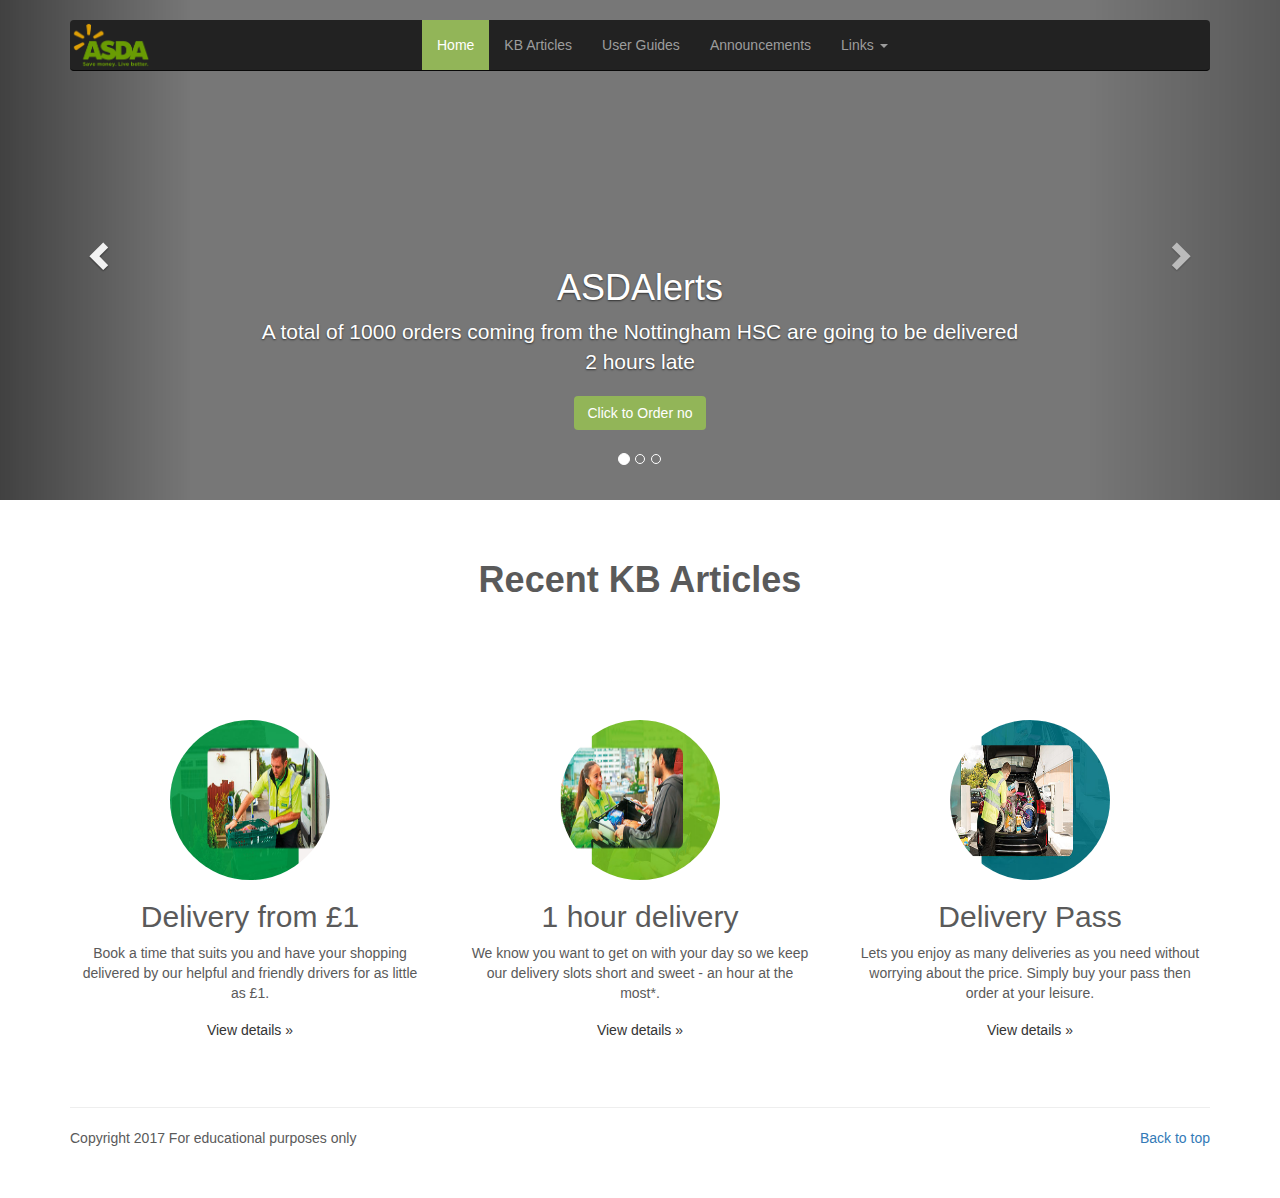
<file: index.html>
<!DOCTYPE html>
<html lang="en">
  <head>
    <meta charset="utf-8">
    <meta http-equiv="X-UA-Compatible" content="IE=edge">
    <meta name="viewport" content="width=device-width, initial-scale=1">
    <meta name="description" content="">
    <meta name="author" content="">
    <link rel="icon" href="assets/favicon.ico">
    <title>Support Guide</title>
    <link href="assets/dist/css/bootstrap.min.css" rel="stylesheet">
    <link href="assets/assets/css/ie10-viewport-bug-workaround.css" rel="stylesheet">
    <script src="assets/assets/js/ie-emulation-modes-warning.js"></script>
    <link href="css/carousel.css" rel="stylesheet">
  </head>
<!-- NAVBAR
================================================== -->
  <body>
    <div class="navbar-wrapper">
      <div class="container">

        <nav class="navbar navbar-inverse navbar-static-top">
          <div class="container">
            <div class="navbar-header">
              <button type="button" class="navbar-toggle collapsed" data-toggle="collapse" data-target="#navbar" aria-expanded="false" aria-controls="navbar">
                <span class="sr-only">Toggle navigation</span>
                <span class="icon-bar"></span>
                <span class="icon-bar"></span>
                <span class="icon-bar"></span>
              </button>
              <a class="navbar-brand" href="index.html"><img src="img/logo.png" alt="Support Guide" id="logo"></a>
            </div>
            <div id="navbar" class="navbar-collapse collapse">
              <ul class="nav navbar-nav">
                <li class="active"><a href="index.html">Home</a></li>
                <li><a href="kbarticles.html">KB Articles</a></li>
                <li><a href="userguides.html">User Guides</a></li>
                <li><a href="announcements.html">Announcements</a></li>
                <li class="dropdown">
                  <a href="#" class="dropdown-toggle" data-toggle="dropdown" role="button" aria-haspopup="true" aria-expanded="false">Links <span class="caret"></span></a>
                  <ul class="dropdown-menu">
                    <li><a href="https://groceries.asda.com/" target="_blank">Grocery Store</a></li>
                    <li><a href="https://storelocator.asda.com/?cmpid=ghs-_-otc-storeloc-_-groceries-dsk-_-globalfooter-_-globalnav&utm_source=groceries-dsk&utm_medium=ghs&utm_term=globalnav&utm_content=globalfooter&utm_campaign=otc-storeloc&#!/" target="_blank">Store Locator</a></li>
<!--                     <li role="separator" class="divider"></li>
                    <li class="dropdown-header">Other Resources</li> -->
                    <li><a href="https://groceries.asda.com/delivery-pass?icid=home_so_grts-DeliveryPass" target="_blank">Delivery Pass</a></li>
                    <li><a href="https://groceries.asda.com/cmslisting/content/list?N=2269267931" target="_blank">How to Shop</a></li>
                    <li><a href="http://asda-grocery.custhelp.com/" target="_blank">ASDA Help</a></li>
                    <li><a href="https://groceries.asda.com/cmslisting/content/list?N=3958557532" target="_blank">Click and Collect</a></li>
                  </ul>
                </li>
              </ul>
            </div>
          </div>
        </nav>

      </div>
    </div>


    <!-- Carousel
    ================================================== -->
    <div id="myCarousel" class="carousel slide" data-ride="carousel">
      <!-- Indicators -->
      <ol class="carousel-indicators">
        <li data-target="#myCarousel" data-slide-to="0" class="active"></li>
        <li data-target="#myCarousel" data-slide-to="1"></li>
        <li data-target="#myCarousel" data-slide-to="2"></li>
      </ol>
      <div class="carousel-inner" role="listbox">
        <div class="item active">
          <div class="container">
            <div class="carousel-caption">
              <h1>ASDAlerts</h1>
              <p>A total of 1000 orders coming from the Nottingham HSC are going to be delivered 2 hours late</p>
              <p><a class="btn btn-lg btn-primary" href="announcements.html" role="button">Click to Order no</a></p>
            </div>
          </div>
        </div>
        <div class="item">
          <div class="container">
            <div class="carousel-caption">
              <h1>Refund Process Update</h1>
              <p>Self Service Request for orders with alcohol and tobacco products should be queued to the Account Services Team</p>
              <p><a class="btn btn-lg btn-primary" href="announcements.html" role="button">Learn more</a></p>
            </div>
          </div>
        </div>
        <div class="item">
          <div class="container">
            <div class="carousel-caption">
              <h1>Awareness</h1>
              <p>Income Tax Statement are now available for pick up at the Human Resource Department</p>
              <p><a class="btn btn-lg btn-primary" href="announcements.html" role="button">Check HR Schedule</a></p>
            </div>
          </div>
        </div>
      </div>
      <a class="left carousel-control" href="#myCarousel" role="button" data-slide="prev">
        <span class="glyphicon glyphicon-chevron-left" aria-hidden="true"></span>
        <span class="sr-only">Previous</span>
      </a>
      <a class="right carousel-control" href="#myCarousel" role="button" data-slide="next">
        <span class="glyphicon glyphicon-chevron-right" aria-hidden="true"></span>
        <span class="sr-only">Next</span>
      </a>
    </div><!-- /.carousel -->


    <!-- Marketing messaging and featurettes
    ================================================== -->
    <!-- Wrap the rest of the page in another container to center all the content. -->

    <h1><strong>Recent KB Articles</strong></h1>


    <div class="container marketing">

      <!-- Three columns of text below the carousel -->
      <div class="row">
        <div class="col-lg-4">
          <img class="img-circle" src="img/sample1.jpg" alt="Generic placeholder image" width="160" height="160">
          <h2>Delivery from £1</h2>
          <p>Book a time that suits you and have your shopping delivered by our helpful and friendly drivers for as little as £1.</p>
          <p><a class="btn btn-default" href="kbarticles.html" role="button">View details &raquo;</a></p>
        </div><!-- /.col-lg-4 -->
        <div class="col-lg-4">
          <img class="img-circle" src="img/sample2.jpg" alt="Generic placeholder image" width="160" height="160">
          <h2>1 hour delivery</h2>
          <p>We know you want to get on with your day so we keep our delivery slots short and sweet - an hour at the most*. </p>
          <p><a class="btn btn-default" href="kbarticles.html" role="button">View details &raquo;</a></p>
        </div><!-- /.col-lg-4 -->
        <div class="col-lg-4">
          <img class="img-circle" src="img/sample3.jpg" alt="Generic placeholder image" width="160" height="160">
          <h2>Delivery Pass</h2>
          <p>Lets you enjoy as many deliveries as you need without worrying about the price. Simply buy your pass then order at your leisure.</p>
          <p><a class="btn btn-default" href="kbarticles.html" role="button">View details &raquo;</a></p>
        </div><!-- /.col-lg-4 -->
      </div><!-- /.row -->
      <br>
      <hr>

      <!-- FOOTER -->
      <footer>
        <p class="pull-right"><a href="#">Back to top</a></p>
        <p>Copyright 2017 For educational purposes only</p>
      </footer>
    </div>



    <!-- /.container -->
    <script src="https://ajax.googleapis.com/ajax/libs/jquery/1.12.4/jquery.min.js"></script>
    <script>window.jQuery || document.write('<script src="assets/assets/js/vendor/jquery.min.js"><\/script>')</script>
    <script src="assets/dist/js/bootstrap.min.js"></script>
    <script src="assets/assets/js/vendor/holder.min.js"></script>
    <script src="assets/assets/js/ie10-viewport-bug-workaround.js"></script>
  </body>
</html>
</file>
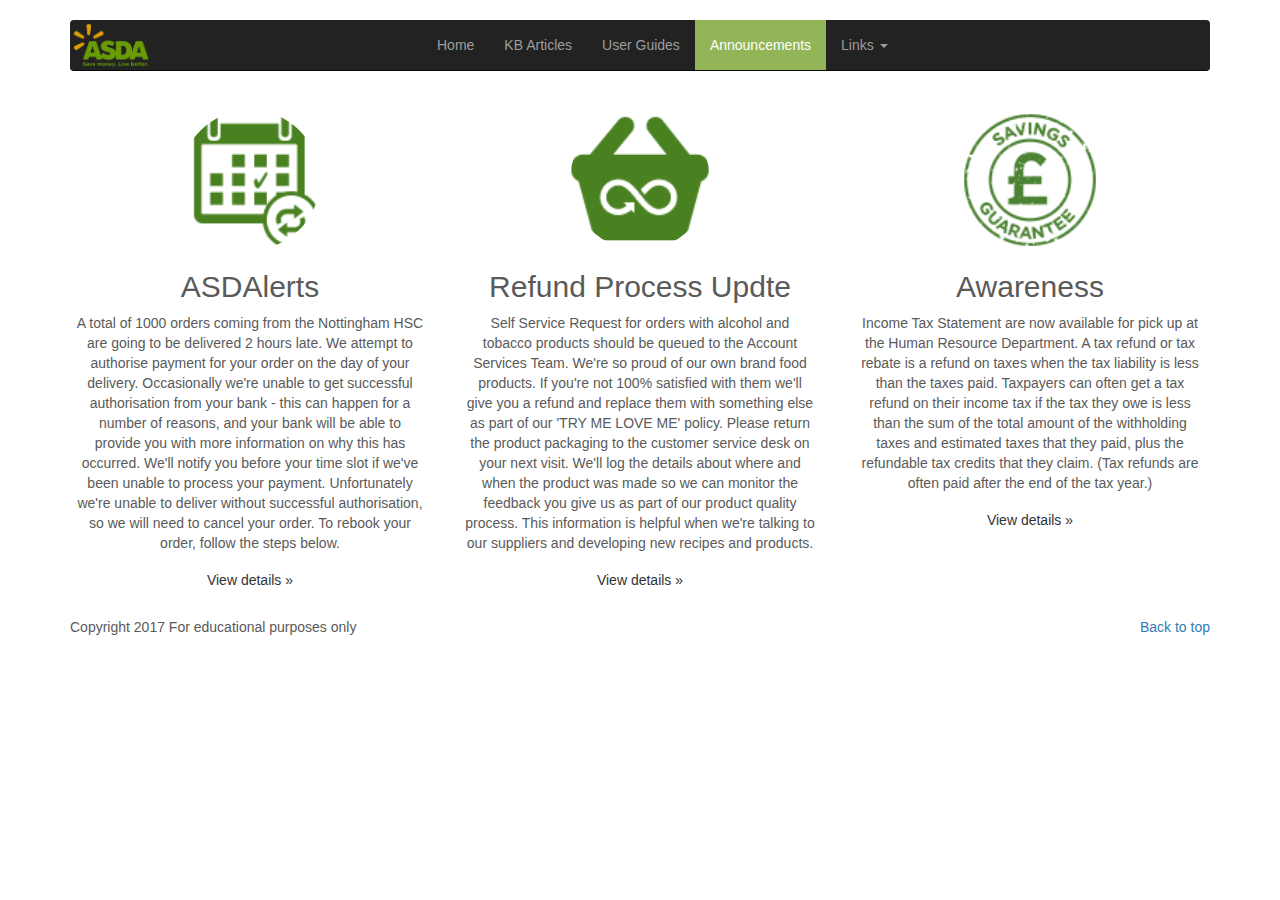
<file: announcements.html>
<!DOCTYPE html>
<html lang="en">
  <head>
    <meta charset="utf-8">
    <meta http-equiv="X-UA-Compatible" content="IE=edge">
    <meta name="viewport" content="width=device-width, initial-scale=1">
    <meta name="description" content="">
    <meta name="author" content="">
    <link rel="icon" href="assets/favicon.ico">
    <title>Support Guide</title>
    <link href="assets/dist/css/bootstrap.min.css" rel="stylesheet">
    <link href="assets/assets/css/ie10-viewport-bug-workaround.css" rel="stylesheet">
    <script src="assets/assets/js/ie-emulation-modes-warning.js"></script>
    <link href="css/carousel.css" rel="stylesheet">
  </head>
<!-- NAVBAR
================================================== -->
  <body>
    <div class="navbar-wrapper">
      <div class="container">

        <nav class="navbar navbar-inverse navbar-static-top">
          <div class="container">
            <div class="navbar-header">
              <button type="button" class="navbar-toggle collapsed" data-toggle="collapse" data-target="#navbar" aria-expanded="false" aria-controls="navbar">
                <span class="sr-only">Toggle navigation</span>
                <span class="icon-bar"></span>
                <span class="icon-bar"></span>
                <span class="icon-bar"></span>
              </button>
              <a class="navbar-brand" href="#"><img src="img/logo.png" alt="Support Guide" id="logo"></a>
            </div>
            <div id="navbar" class="navbar-collapse collapse">
              <ul class="nav navbar-nav">
                <li><a href="index.html">Home</a></li>
                <li><a href="kbarticles.html">KB Articles</a></li>
                <li><a href="userguides.html">User Guides</a></li>
                <li class="active"><a href="announcements.html">Announcements</a></li>
                <li class="dropdown">
                  <a href="#" class="dropdown-toggle" data-toggle="dropdown" role="button" aria-haspopup="true" aria-expanded="false">Links <span class="caret"></span></a>
                  <ul class="dropdown-menu">
                    <li><a href="https://groceries.asda.com/" target="_blank">Grocery Store</a></li>
                    <li><a href="https://storelocator.asda.com/?cmpid=ghs-_-otc-storeloc-_-groceries-dsk-_-globalfooter-_-globalnav&utm_source=groceries-dsk&utm_medium=ghs&utm_term=globalnav&utm_content=globalfooter&utm_campaign=otc-storeloc&#!/" target="_blank">Store Locator</a></li>
<!--                     <li role="separator" class="divider"></li>
                    <li class="dropdown-header">Other Resources</li> -->
                    <li><a href="https://groceries.asda.com/delivery-pass?icid=home_so_grts-DeliveryPass" target="_blank">Delivery Pass</a></li>
                    <li><a href="https://groceries.asda.com/cmslisting/content/list?N=2269267931" target="_blank">How to Shop</a></li>
                    <li><a href="http://asda-grocery.custhelp.com/" target="_blank">ASDA Help</a></li>
                    <li><a href="https://groceries.asda.com/cmslisting/content/list?N=3958557532" target="_blank">Click and Collect</a></li>
                  </ul>
                </li>
              </ul>
            </div>
          </div>
        </nav>

      </div>
    </div>

   <!-- Marketing messaging and featurettes
    ================================================== -->
    <!-- Wrap the rest of the page in another container to center all the content. -->

    <div class="container marketing">

      <!-- Three columns of text below the carousel -->
      <div class="row">
        <div class="col-lg-4">
          <img class="img-circle" src="img/a.png" alt="Generic placeholder image" width="140" height="140">
          <h2>ASDAlerts</h2>
          <p>A total of 1000 orders coming from the Nottingham HSC are going to be delivered 2 hours late. We attempt to authorise payment for your order on the day of your delivery. Occasionally we're unable to get successful authorisation from your bank - this can happen for a number of reasons, and your bank will be able to provide you with more information on why this has occurred. We'll notify you before your time slot if we've been unable to process your payment. Unfortunately we're unable to deliver without successful authorisation, so we will need to cancel your order. To rebook your order, follow the steps below.</p>
           <p><a class="btn btn-default" href="https://asda-stores.custhelp.com/app/answers/detail_grow/a_id/1831/session/[base64]" role="button">View details &raquo;</a></p>
        </div><!-- /.col-lg-4 -->
        <div class="col-lg-4">
          <img class="img-circle" src="img/b.png" alt="Generic placeholder image" width="140" height="140">
          <h2>Refund Process Updte</h2>
          <p>Self Service Request for orders with alcohol and tobacco products should be queued to the Account Services Team. We're so proud of our own brand food products. If you're not 100% satisfied with them we'll give you a refund and replace them with something else as part of our 'TRY ME LOVE ME' policy. Please return the product packaging to the customer service desk on your next visit. We'll log the details about where and when the product was made so we can monitor the feedback you give us as part of our product quality process. This information is helpful when we're talking to our suppliers and developing new recipes and products.</p>
          <p><a class="btn btn-default" href="https://asda-stores.custhelp.com/app/answers/detail_grow/a_id/1608/kw/refund" role="button">View details &raquo;</a></p>
        </div><!-- /.col-lg-4 -->
        <div class="col-lg-4">
          <img class="img-circle" src="img/c.png" alt="Generic placeholder image" width="140" height="140">
          <h2>Awareness</h2>
         <p>Income Tax Statement are now available for pick up at the Human Resource Department. A tax refund or tax rebate is a refund on taxes when the tax liability is less than the taxes paid. Taxpayers can often get a tax refund on their income tax if the tax they owe is less than the sum of the total amount of the withholding taxes and estimated taxes that they paid, plus the refundable tax credits that they claim. (Tax refunds are often paid after the end of the tax year.)</p>
          <p><a class="btn btn-default" href="https://asda-stores.custhelp.com/app/answers/detail_grow/a_id/1832/kw/substitute" role="button">View details &raquo;</a></p>
        </div><!-- /.col-lg-4 -->
      </div><!-- /.row -->

      <!-- FOOTER -->
      <footer>
        <p class="pull-right"><a href="#">Back to top</a></p>
        <p>Copyright 2017 For educational purposes only</p>
      </footer>
      
    </div><!-- /.container -->


    <!-- Bootstrap core JavaScript
    ================================================== -->
    <!-- Placed at the end of the document so the pages load faster -->
    <script src="https://ajax.googleapis.com/ajax/libs/jquery/1.12.4/jquery.min.js"></script>
    <script>window.jQuery || document.write('<script src="assets/assets/js/vendor/jquery.min.js"><\/script>')</script>
    <script src="assets/dist/js/bootstrap.min.js"></script>
    <!-- Just to make our placeholder images work. Don't actually copy the next line! -->
    <script src="assets/assets/js/vendor/holder.min.js"></script>
    <!-- IE10 viewport hack for Surface/desktop Windows 8 bug -->
    <script src="assets/assets/js/ie10-viewport-bug-workaround.js"></script>
  </body>
</html>
</file>
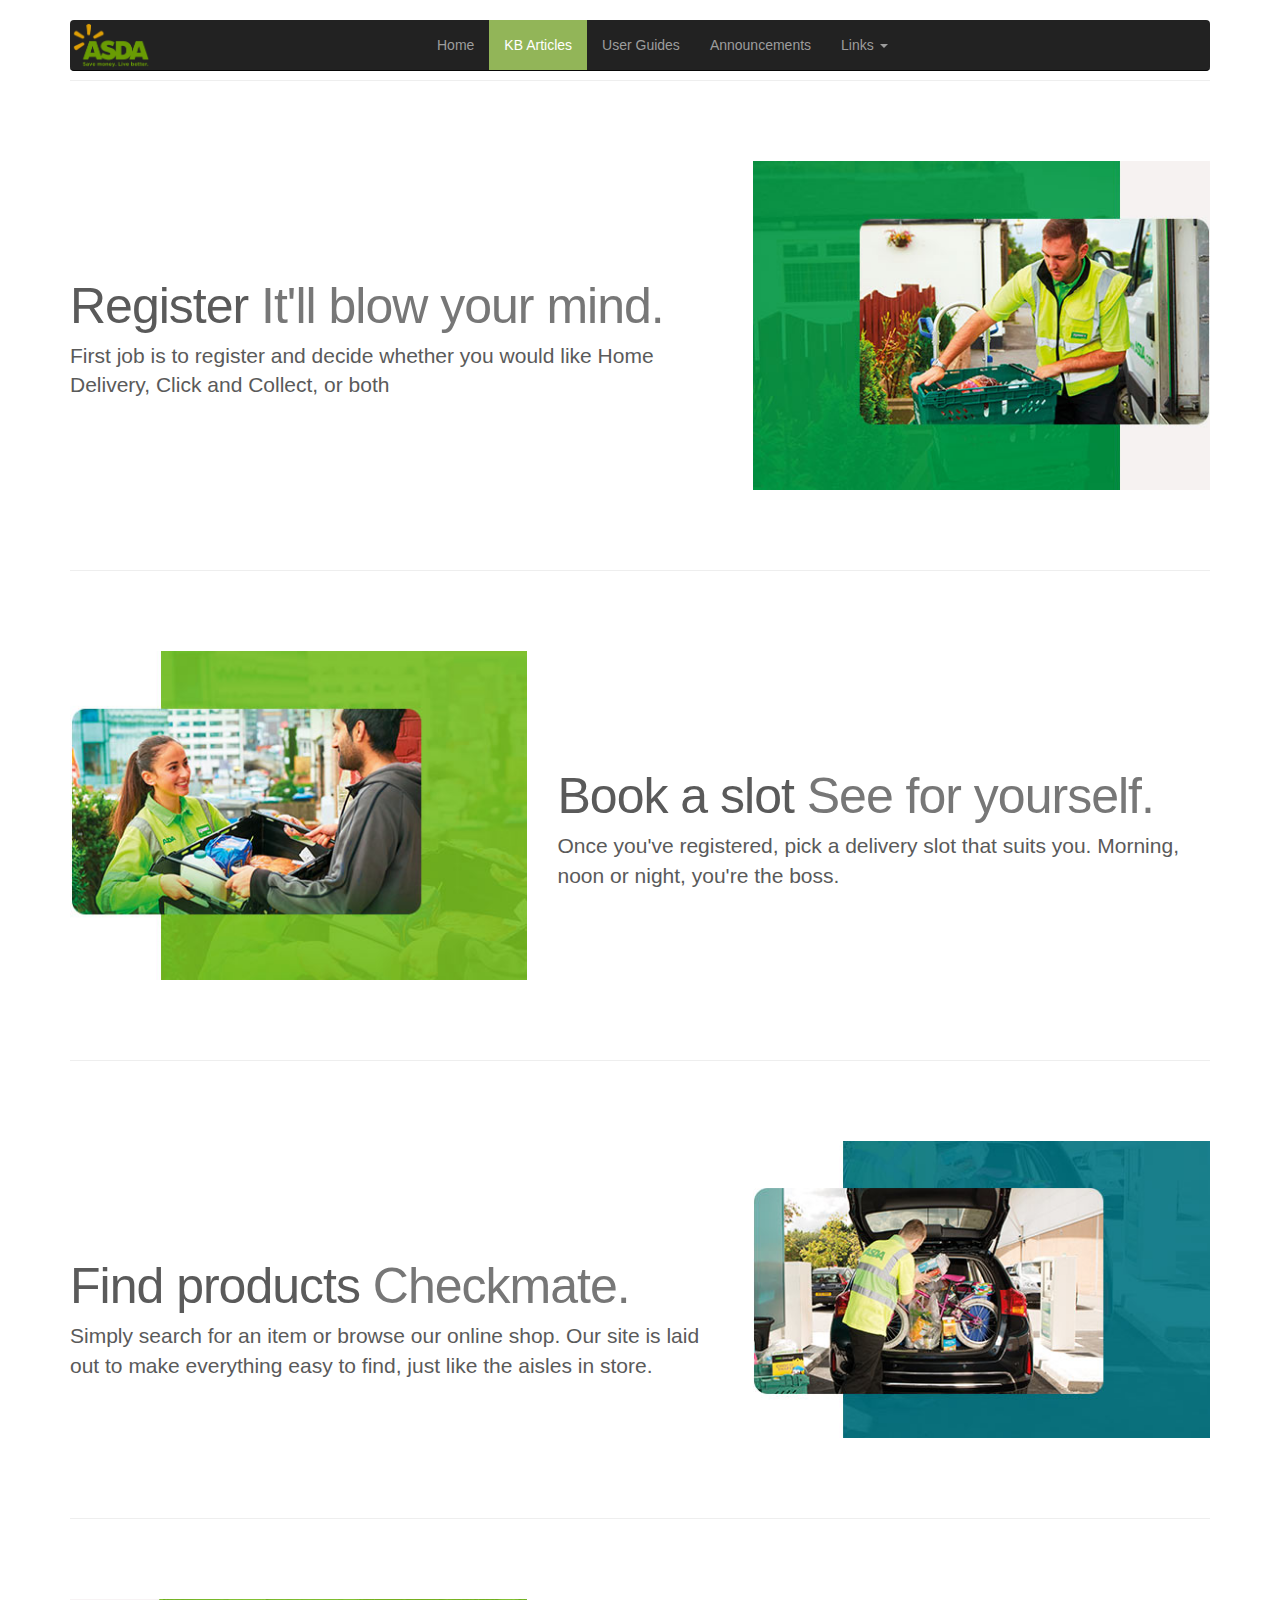
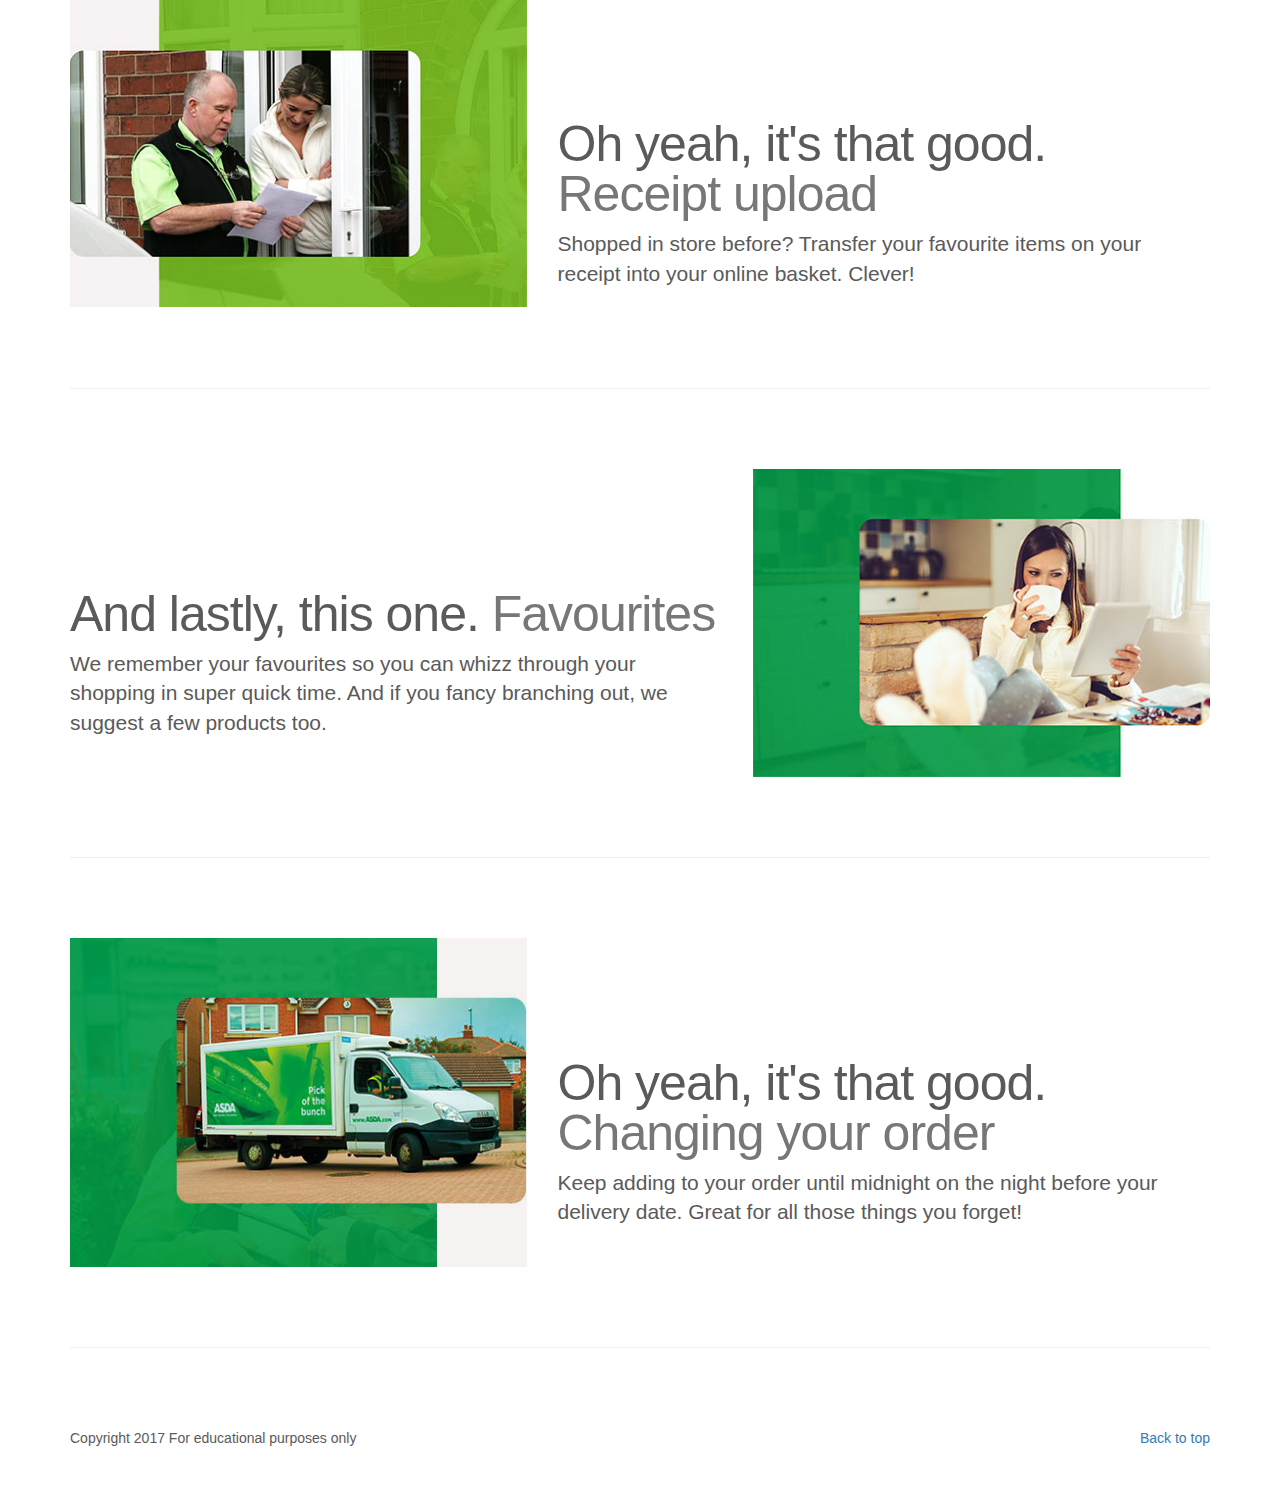
<file: kbarticles.html>
<!DOCTYPE html>
<html lang="en">
  <head>
    <meta charset="utf-8">
    <meta http-equiv="X-UA-Compatible" content="IE=edge">
    <meta name="viewport" content="width=device-width, initial-scale=1">
    <meta name="description" content="">
    <meta name="author" content="">
    <link rel="icon" href="assets/favicon.ico">
    <title>Support Guide</title>
    <link href="assets/dist/css/bootstrap.min.css" rel="stylesheet">
    <link href="assets/assets/css/ie10-viewport-bug-workaround.css" rel="stylesheet">
    <script src="assets/assets/js/ie-emulation-modes-warning.js"></script>
    <link href="css/carousel.css" rel="stylesheet">
  </head>
<!-- NAVBAR
================================================== -->
  <body>
    <div class="navbar-wrapper">
      <div class="container">

        <nav class="navbar navbar-inverse navbar-static-top">
          <div class="container">
            <div class="navbar-header">
              <button type="button" class="navbar-toggle collapsed" data-toggle="collapse" data-target="#navbar" aria-expanded="false" aria-controls="navbar">
                <span class="sr-only">Toggle navigation</span>
                <span class="icon-bar"></span>
                <span class="icon-bar"></span>
                <span class="icon-bar"></span>
              </button>
              <a class="navbar-brand" href="#"><img src="img/logo.png" alt="Support Guide" id="logo"></a>
            </div>
            <div id="navbar" class="navbar-collapse collapse">
              <ul class="nav navbar-nav">
                <li><a href="index.html">Home</a></li>
                <li class="active"><a href="kbarticles.html">KB Articles</a></li>
                <li><a href="userguides.html">User Guides</a></li>
                <li><a href="announcements.html">Announcements</a></li>
                <li class="dropdown">
                  <a href="#" class="dropdown-toggle" data-toggle="dropdown" role="button" aria-haspopup="true" aria-expanded="false">Links <span class="caret"></span></a>
                  <ul class="dropdown-menu">
                    <li><a href="https://groceries.asda.com/" target="_blank">Grocery Store</a></li>
                    <li><a href="https://storelocator.asda.com/?cmpid=ghs-_-otc-storeloc-_-groceries-dsk-_-globalfooter-_-globalnav&utm_source=groceries-dsk&utm_medium=ghs&utm_term=globalnav&utm_content=globalfooter&utm_campaign=otc-storeloc&#!/" target="_blank">Store Locator</a></li>
<!--                     <li role="separator" class="divider"></li>
                    <li class="dropdown-header">Other Resources</li> -->
                    <li><a href="https://groceries.asda.com/delivery-pass?icid=home_so_grts-DeliveryPass" target="_blank">Delivery Pass</a></li>
                    <li><a href="https://groceries.asda.com/cmslisting/content/list?N=2269267931" target="_blank">How to Shop</a></li>
                    <li><a href="http://asda-grocery.custhelp.com/" target="_blank">ASDA Help</a></li>
                    <li><a href="https://groceries.asda.com/cmslisting/content/list?N=3958557532" target="_blank">Click and Collect</a></li>
                  </ul>
                </li>
              </ul>
            </div>
          </div>
        </nav>

      </div>
    </div>


    <!-- Carousel
    ================================================== -->
   


    <!-- Marketing messaging and featurettes
    ================================================== -->
    <!-- Wrap the rest of the page in another container to center all the content. -->

    <div class="container marketing">


      <hr class="featurette-divider">

      <div class="row featurette">
        <div class="col-md-7">
          <h2 class="featurette-heading">Register <span class="text-muted">It'll blow your mind.</span></h2>
          <p class="lead">First job is to register and decide whether you would like Home Delivery, Click and Collect, or both</p>
        </div>
        <div class="col-md-5">
          <img class="featurette-image img-responsive center-block" src="img/sample1.jpg" alt="Generic placeholder image">
        </div>
      </div>

      <hr class="featurette-divider">

      <div class="row featurette">
        <div class="col-md-7 col-md-push-5">
          <h2 class="featurette-heading">Book a slot <span class="text-muted">See for yourself.</span></h2>
          <p class="lead">Once you've registered, pick a delivery slot that suits you. Morning, noon or night, you're the boss.</p>
        </div>
        <div class="col-md-5 col-md-pull-7">
          <img class="featurette-image img-responsive center-block" src="img/sample2.jpg" alt="Generic placeholder image">
        </div>
      </div>

      <hr class="featurette-divider">

      <div class="row featurette">
        <div class="col-md-7">
          <h2 class="featurette-heading">Find products <span class="text-muted">Checkmate.</span></h2>
          <p class="lead">Simply search for an item or browse our online shop. Our site is laid out to make everything easy to find, just like the aisles in store.</p>
        </div>
        <div class="col-md-5">
          <img class="featurette-image img-responsive center-block" src="img/sample3.jpg" alt="Generic placeholder image">
        </div>
      </div>

            <hr class="featurette-divider">

      <div class="row featurette">
        <div class="col-md-7 col-md-push-5">
          <h2 class="featurette-heading">Oh yeah, it's that good. <span class="text-muted">Receipt upload </span></h2>
          <p class="lead">Shopped in store before? Transfer your favourite items on your receipt into your online basket. Clever!</p>
        </div>
        <div class="col-md-5 col-md-pull-7">
          <img class="featurette-image img-responsive center-block" src="img/sample4.jpg" alt="Generic placeholder image">
        </div>
      </div>

      <hr class="featurette-divider">

      <div class="row featurette">
        <div class="col-md-7">
          <h2 class="featurette-heading">And lastly, this one. <span class="text-muted">Favourites </span></h2>
          <p class="lead">We remember your favourites so you can whizz through your shopping in super quick time. And if you fancy branching out, we suggest a few products too.</p>
        </div>
        <div class="col-md-5">
          <img class="featurette-image img-responsive center-block" src="img/sample5.jpg" alt="Generic placeholder image">
        </div>
      </div>

      <hr class="featurette-divider">

            <div class="row featurette">
        <div class="col-md-7 col-md-push-5">
          <h2 class="featurette-heading">Oh yeah, it's that good. <span class="text-muted">Changing your order </span></h2>
          <p class="lead">Keep adding to your order until midnight on the night before your delivery date. Great for all those things you forget!</p>
        </div>
        <div class="col-md-5 col-md-pull-7">
          <img class="featurette-image img-responsive center-block" src="img/sample6.jpg" alt="Generic placeholder image">
        </div>
      </div>

      <hr class="featurette-divider">

      <!-- /END THE FEATURETTES -->


      <!-- FOOTER -->
      <footer>
      <footer>
        <p class="pull-right"><a href="#">Back to top</a></p>
        <p>Copyright 2017 For educational purposes only</p>
      </footer>
      
    </div><!-- /.container -->


    <!-- Bootstrap core JavaScript
    ================================================== -->
    <!-- Placed at the end of the document so the pages load faster -->
    <script src="https://ajax.googleapis.com/ajax/libs/jquery/1.12.4/jquery.min.js"></script>
    <script>window.jQuery || document.write('<script src="assets/assets/js/vendor/jquery.min.js"><\/script>')</script>
    <script src="assets/dist/js/bootstrap.min.js"></script>
    <!-- Just to make our placeholder images work. Don't actually copy the next line! -->
    <script src="assets/assets/js/vendor/holder.min.js"></script>
    <!-- IE10 viewport hack for Surface/desktop Windows 8 bug -->
    <script src="assets/assets/js/ie10-viewport-bug-workaround.js"></script>
  </body>
</html>
</file>
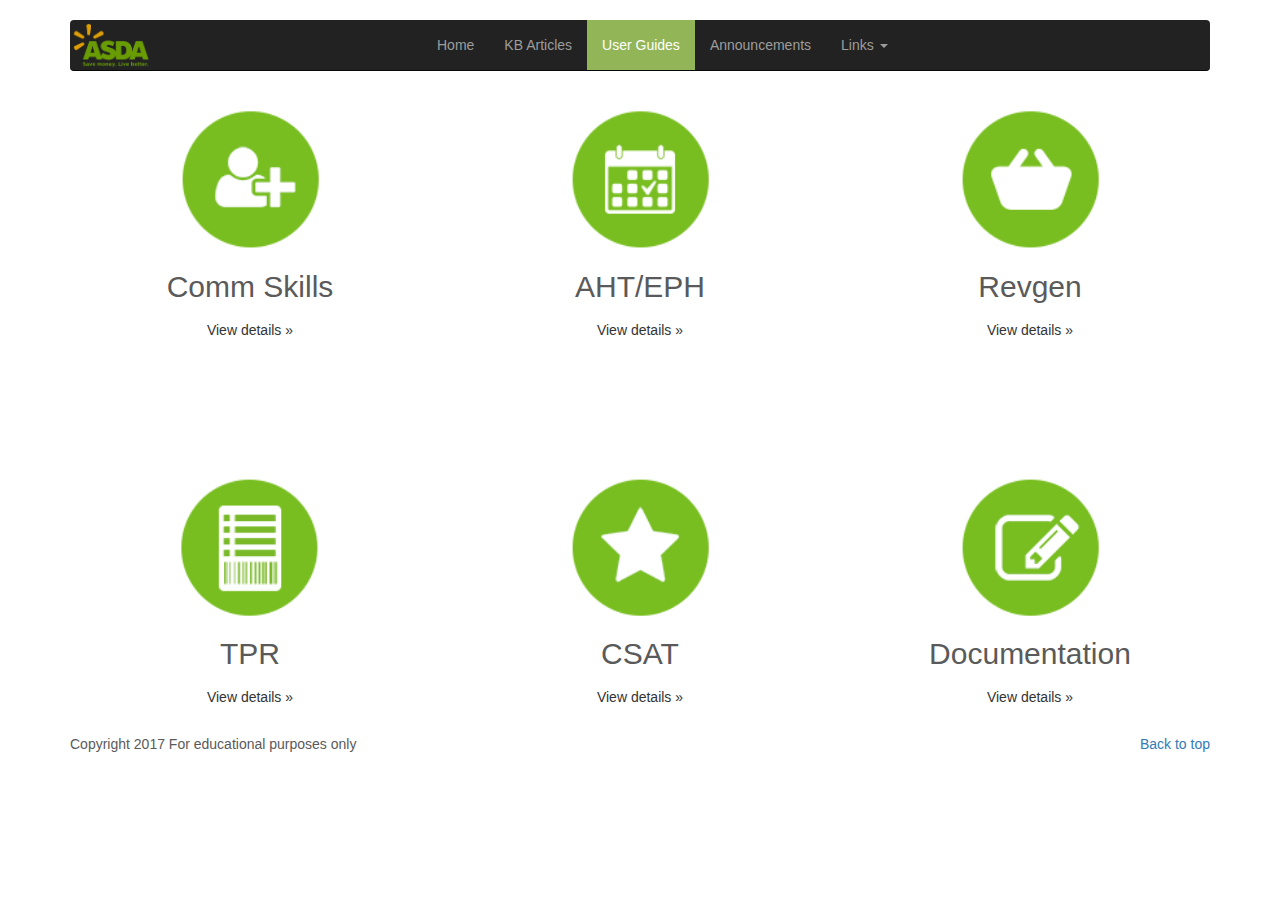
<file: userguides.html>
<!DOCTYPE html>
<html lang="en">
  <head>
    <meta charset="utf-8">
    <meta http-equiv="X-UA-Compatible" content="IE=edge">
    <meta name="viewport" content="width=device-width, initial-scale=1">
    <meta name="description" content="">
    <meta name="author" content="">
    <link rel="icon" href="assets/favicon.ico">
    <title>Support Guide</title>
    <link href="assets/dist/css/bootstrap.min.css" rel="stylesheet">
    <link href="assets/assets/css/ie10-viewport-bug-workaround.css" rel="stylesheet">
    <script src="assets/assets/js/ie-emulation-modes-warning.js"></script>
    <link href="css/carousel.css" rel="stylesheet">
  </head>
<!-- NAVBAR
================================================== -->
  <body>
    <div class="navbar-wrapper">
      <div class="container">

        <nav class="navbar navbar-inverse navbar-static-top">
          <div class="container">
            <div class="navbar-header">
              <button type="button" class="navbar-toggle collapsed" data-toggle="collapse" data-target="#navbar" aria-expanded="false" aria-controls="navbar">
                <span class="sr-only">Toggle navigation</span>
                <span class="icon-bar"></span>
                <span class="icon-bar"></span>
                <span class="icon-bar"></span>
              </button>
              <a class="navbar-brand" href="#"><img src="img/logo.png" alt="Support Guide" id="logo"></a>
            </div>
            <div id="navbar" class="navbar-collapse collapse">
              <ul class="nav navbar-nav">
                <li><a href="index.html">Home</a></li>
                <li><a href="kbarticles.html">KB Articles</a></li>
                <li class="active"><a href="userguides.html">User Guides</a></li>
                <li><a href="announcements.html">Announcements</a></li>
                <li class="dropdown">
                  <a href="#" class="dropdown-toggle" data-toggle="dropdown" role="button" aria-haspopup="true" aria-expanded="false">Links <span class="caret"></span></a>
                  <ul class="dropdown-menu">
                    <li><a href="https://groceries.asda.com/" target="_blank">Grocery Store</a></li>
                    <li><a href="https://storelocator.asda.com/?cmpid=ghs-_-otc-storeloc-_-groceries-dsk-_-globalfooter-_-globalnav&utm_source=groceries-dsk&utm_medium=ghs&utm_term=globalnav&utm_content=globalfooter&utm_campaign=otc-storeloc&#!/" target="_blank">Store Locator</a></li>
<!--                     <li role="separator" class="divider"></li>
                    <li class="dropdown-header">Other Resources</li> -->
                    <li><a href="https://groceries.asda.com/delivery-pass?icid=home_so_grts-DeliveryPass" target="_blank">Delivery Pass</a></li>
                    <li><a href="https://groceries.asda.com/cmslisting/content/list?N=2269267931" target="_blank">How to Shop</a></li>
                    <li><a href="http://asda-grocery.custhelp.com/" target="_blank">ASDA Help</a></li>
                    <li><a href="https://groceries.asda.com/cmslisting/content/list?N=3958557532" target="_blank">Click and Collect</a></li>
                  </ul>
                </li>
              </ul>
            </div>
          </div>
        </nav>

      </div>
    </div>

   <!-- Marketing messaging and featurettes
    ================================================== -->
    <!-- Wrap the rest of the page in another container to center all the content. -->

    <div class="container marketing">

      <!-- Three columns of text below the carousel -->
      <div class="row">
        <div class="col-lg-4">
          <img class="img-circle" src="img/1.png" alt="Generic placeholder image" width="140" height="140">
          <h2>Comm Skills</h2>
           <p><a class="btn btn-default" href="#" role="button">View details &raquo;</a></p>
        </div><!-- /.col-lg-4 -->
        <div class="col-lg-4">
          <img class="img-circle" src="img/2.png" alt="Generic placeholder image" width="140" height="140">
          <h2>AHT/EPH</h2>
        
          <p><a class="btn btn-default" href="#" role="button">View details &raquo;</a></p>
        </div><!-- /.col-lg-4 -->
        <div class="col-lg-4">
          <img class="img-circle" src="img/3.png" alt="Generic placeholder image" width="140" height="140">
          <h2>Revgen</h2>
         
          <p><a class="btn btn-default" href="#" role="button">View details &raquo;</a></p>
        </div><!-- /.col-lg-4 -->
        <div class="col-lg-4">
          <img class="img-circle" src="img/4.png" alt="Generic placeholder image" width="140" height="140">
          <h2>TPR</h2>
          
          <p><a class="btn btn-default" href="#" role="button">View details &raquo;</a></p>
        </div><!-- /.col-lg-4 -->
        <div class="col-lg-4">
          <img class="img-circle" src="img/5.png" alt="Generic placeholder image" width="140" height="140">
          <h2>CSAT</h2>
         
          <p><a class="btn btn-default" href="#" role="button">View details &raquo;</a></p>
        </div><!-- /.col-lg-4 -->
        <div class="col-lg-4">
          <img class="img-circle" src="img/6.png" alt="Generic placeholder image" width="140" height="140">
          <h2>Documentation</h2>
         
          <p><a class="btn btn-default" href="#" role="button">View details &raquo;</a></p>
        </div><!-- /.col-lg-4 -->
      </div><!-- /.row -->

      <!-- FOOTER -->
      <footer>
        <p class="pull-right"><a href="#">Back to top</a></p>
        <p>Copyright 2017 For educational purposes only</p>
      </footer>
      
    </div><!-- /.container -->


    <!-- Bootstrap core JavaScript
    ================================================== -->
    <!-- Placed at the end of the document so the pages load faster -->
    <script src="https://ajax.googleapis.com/ajax/libs/jquery/1.12.4/jquery.min.js"></script>
    <script>window.jQuery || document.write('<script src="assets/assets/js/vendor/jquery.min.js"><\/script>')</script>
    <script src="assets/dist/js/bootstrap.min.js"></script>
    <!-- Just to make our placeholder images work. Don't actually copy the next line! -->
    <script src="assets/assets/js/vendor/holder.min.js"></script>
    <!-- IE10 viewport hack for Surface/desktop Windows 8 bug -->
    <script src="assets/assets/js/ie10-viewport-bug-workaround.js"></script>
  </body>
</html>
</file>
<file: css/carousel.css>
/* GLOBAL STYLES
-------------------------------------------------- */
/* Padding below the footer and lighter body text */

body {
  padding-bottom: 40px;
  color: #5a5a5a;
}


/* CUSTOMIZE THE NAVBAR
-------------------------------------------------- */

/* Special class on .container surrounding .navbar, used for positioning it into place. */
.navbar-wrapper {
  position: absolute;
  top: 0;
  right: 0;
  left: 0;
  z-index: 20;
}

/* Flip around the padding for proper display in narrow viewports */
.navbar-wrapper > .container {
  top: 0px;
  padding-right: 0;
  padding-left: 0;
}
.navbar-wrapper .navbar {
  padding-right: 15px;
  padding-left: 15px;
}
.navbar-wrapper .navbar .container {
  width: auto;
}


/* CUSTOMIZE THE CAROUSEL
-------------------------------------------------- */

/* Carousel base class */
.carousel {
  height: 500px;
  margin-bottom: 60px;
}
/* Since positioning the image, we need to help out the caption */
.carousel-caption {
  z-index: 10;
}

/* Declare heights because of positioning of img element */
.carousel .item {
  height: 500px;
  background-color: #777;
}
.carousel-inner > .item > img {
  position: absolute;
  top: 0;
  left: 0;
  min-width: 100%;
  height: 500px;
}


/* MARKETING CONTENT
-------------------------------------------------- */

/* Center align the text within the three columns below the carousel */
.marketing .col-lg-4 {
  padding: 10px;
  text-align: center;
  margin-top: 100px;
}
.marketing h2 {
  font-weight: normal;
}
.marketing .col-lg-4 p {
  margin-right: 10px;
  margin-left: 10px;
}


/* Featurettes
------------------------- */

.featurette-divider {
  margin: 80px 0; /* Space out the Bootstrap <hr> more */
}

/* Thin out the marketing headings */
.featurette-heading {
  font-weight: 300;
  line-height: 1;
  letter-spacing: -1px;
}

.navbar-inverse .navbar-nav > .active > a, .navbar-inverse .navbar-nav > .active > a:focus, .navbar-inverse .navbar-nav > .active > a:hover {
    color: #fff;
    background-color: #92B558;

}


.carousel-caption .btn {
    text-shadow: none;
}
.btn-primary:hover {
    color: #fff;
    background-color: #536a2f;
    border-color: #536a2f;
}
.btn.focus, .btn:focus, .btn:hover {
    color: #fff;
    text-decoration: none;
}
a:focus, a:hover {
    color: #536a2f;
    text-decoration: underline;
}
a:active, a:hover {
    outline: 0;
}
.btn-group-lg > .btn, .btn-lg {
    padding: 10px 16px;
    font-size: 18px;
    line-height: 1.3333333;
    border-radius: 6px;
}
.btn-primary {
    color: #fff;
    background-color: #92B558;
    border-color: #92B558;
}
.btn {
    display: inline-block;
    padding: 6px 12px;
    margin-bottom: 0;
    font-size: 14px;
    font-weight: 400;
    line-height: 1.42857143;
    text-align: center;
    white-space: nowrap;
    vertical-align: middle;
    -ms-touch-action: manipulation;
    touch-action: manipulation;
    cursor: pointer;
    -webkit-user-select: none;
    -moz-user-select: none;
    -ms-user-select: none;
    user-select: none;
    background-image: none;
    border: 1px solid transparent;
    border-radius: 4px;
}
[role="button"] {
    cursor: pointer;
}

#logo {
    display: block;
    width: 25%;
    margin-top: -13px;
    margin-left: -15px;
}

.h1, h1 {
    font-size: 36px;
    text-align: center;
}

/* RESPONSIVE CSS
-------------------------------------------------- */

@media (min-width: 768px) {
  /* Navbar positioning foo */
  .navbar-wrapper {
    margin-top: 20px;
  }
  .navbar-wrapper .container {
    padding-right: 15px;
    padding-left: 15px;
  }
  .navbar-wrapper .navbar {
    padding-right: 0;
    padding-left: 0;
  }

  /* The navbar becomes detached from the top, so we round the corners */
  .navbar-wrapper .navbar {
    border-radius: 4px;
  }

  /* Bump up size of carousel content */
  .carousel-caption p {
    margin-bottom: 20px;
    font-size: 21px;
    line-height: 1.4;
  }

  .featurette-heading {
    font-size: 50px;
  }
}

@media (min-width: 992px) {
  .featurette-heading {
    margin-top: 120px;
  }
}
</file>
<file: assets/assets/css/ie10-viewport-bug-workaround.css>
/*!
 * IE10 viewport hack for Surface/desktop Windows 8 bug
 * Copyright 2014-2015 Twitter, Inc.
 * Licensed under MIT (https://github.com/twbs/bootstrap/blob/master/LICENSE)
 */

/*
 * See the Getting Started docs for more information:
 * http://getbootstrap.com/getting-started/#support-ie10-width
 */
@-ms-viewport     { width: device-width; }
@-o-viewport      { width: device-width; }
@viewport         { width: device-width; }
</file>
